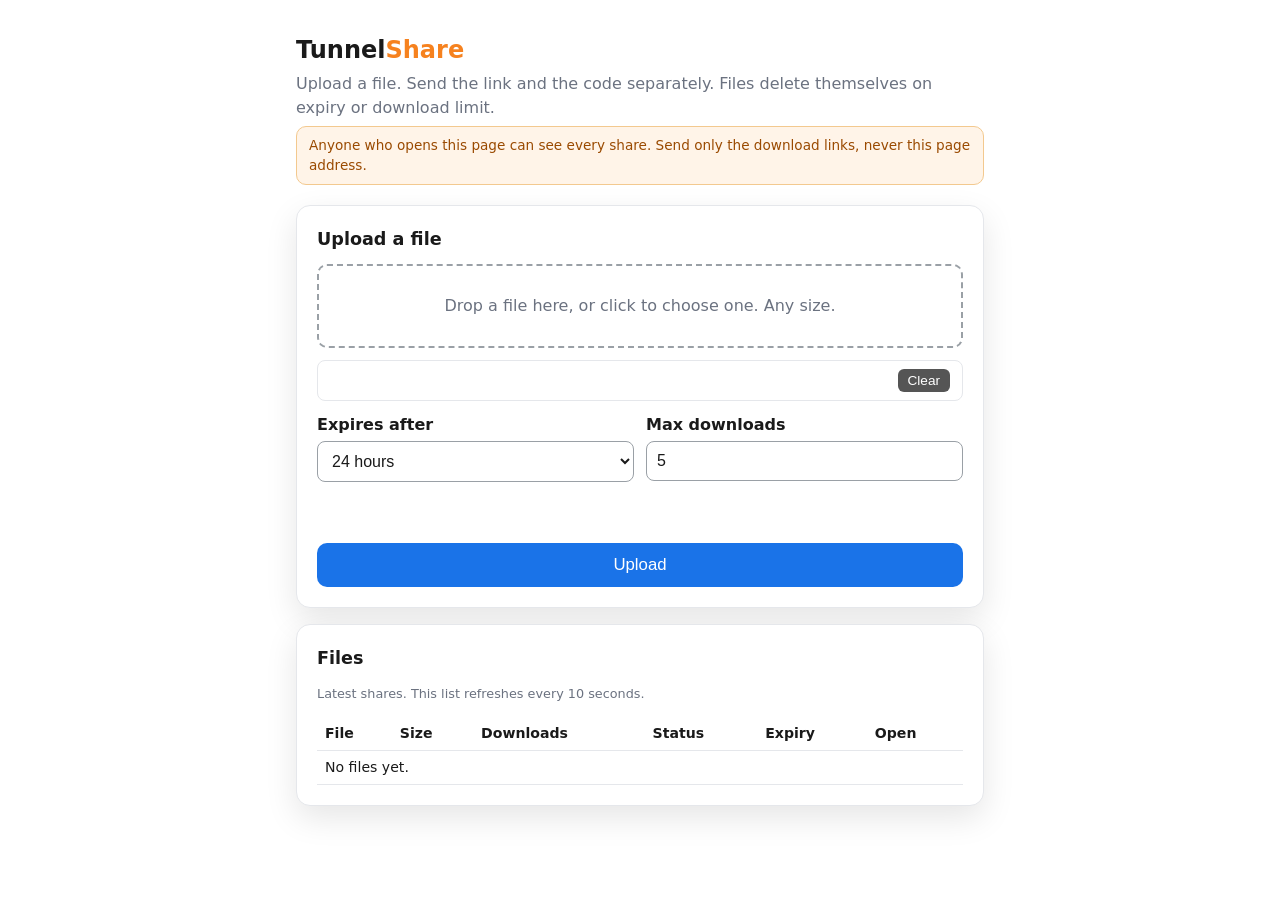
<file: templates/index.html>
<!doctype html>
<html lang="en">
<head>
<meta charset="utf-8">
<meta name="viewport" content="width=device-width, initial-scale=1">
<title>TunnelShare — send a file</title>
<link rel="icon" href="data:,">
<style>
:root {
  color-scheme: light dark;
  --accent: #F6821F;
  --card: #ffffff;
  --ink: #1a1a1a;
  --muted: #6b7280;
  --line: #e5e7eb;
  --shadow: 0 12px 32px rgba(0,0,0,.10);
  --radius: 14px;
}
@media (prefers-color-scheme: dark) {
  :root {
    --card: #1c1e21;
    --ink: #f3f4f6;
    --muted: #9ca3af;
    --line: #33373d;
    --shadow: 0 12px 32px rgba(0,0,0,.45);
  }
}
* {
  box-sizing: border-box;
}
body {
  font-family: system-ui,-apple-system,"Segoe UI",Roboto,Helvetica,Arial,sans-serif;
  margin: 0;
  padding: 32px 16px 48px;
  line-height: 1.5;
  max-width: 720px;
  margin-inline: auto;
  color: var(--ink);
  background: transparent;
}
h1 {
  font-size: 1.5rem;
  margin: 0 0 4px;
}
h1 b {
  color: var(--accent);
}
p.sub {
  color: var(--muted);
  margin: 0 0 6px;
}
p.caution {
  font-size: .85rem;
  color: #9a4a00;
  background: #fff4e8;
  border: 1px solid #f3c98f;
  border-radius: 10px;
  padding: 8px 12px;
  margin: 0 0 20px;
}
@media (prefers-color-scheme: dark) {
  p.caution {
    background: #3a2410;
    color: #ffb35c;
    border-color: #6b4211;
  }
}
section.card, div.card, form.card {
  background: var(--card);
  border: 1px solid var(--line);
  border-radius: var(--radius);
  box-shadow: var(--shadow);
  padding: 20px;
  margin-bottom: 16px;
}
.pane-title {
  font-size: 1.1rem;
  margin: 0 0 8px;
}
label {
  display: block;
  margin: 12px 0 4px;
  font-weight: 600;
}
select, input[type=number], input[type=text] {
  width: 100%;
  padding: 10px;
  border: 1px solid #9aa0a6;
  border-radius: 8px;
  font-size: 1rem;
  background: transparent;
  color: inherit;
}
button {
  width: 100%;
  margin-top: 16px;
  padding: 12px;
  border: 0;
  border-radius: 10px;
  font-size: 1.05rem;
  cursor: pointer;
  background: #1a73e8;
  color: #fff;
}
button:disabled {
  opacity: .6;
}
button.copybtn.primary {
  width: 100%;
  margin-top: 0;
  padding: 12px;
  font-size: 1.05rem;
  font-weight: 700;
  background: var(--accent);
  color: #fff;
}
button.copybtn {
  width: auto;
  margin-top: 8px;
  padding: 8px 16px;
  font-size: .95rem;
  background: #333;
  border-radius: 8px;
}
button.rowcopy {
  width: auto;
  margin-top: 0;
  padding: 4px 10px;
  font-size: .8rem;
  background: #333;
  border-radius: 6px;
}
button.clearbtn {
  width: auto;
  margin-top: 0;
  margin-left: 8px;
  padding: 4px 10px;
  font-size: .85rem;
  background: #555;
  border-radius: 6px;
}
.dropzone {
  border: 2px dashed #9aa0a6;
  border-radius: 10px;
  padding: 28px 16px;
  text-align: center;
  cursor: pointer;
  margin-top: 12px;
  color: var(--muted);
}
.dropzone.over {
  border-color: var(--accent);
  color: var(--ink);
}
.chip {
  display: flex;
  align-items: center;
  gap: 8px;
  margin-top: 12px;
  padding: 8px 12px;
  border: 1px solid var(--line);
  border-radius: 8px;
  font-size: .9rem;
}
.chip span.name {
  word-break: break-all;
  flex: 1;
}
.chip span.size {
  color: var(--muted);
  white-space: nowrap;
}
code.code {
  font-size: 2rem;
  letter-spacing: .25em;
  background: #f1f3f4;
  color: #111;
  padding: 8px 16px;
  border-radius: 8px;
  display: inline-block;
  font-family: ui-monospace,SFMono-Regular,Menlo,Consolas,monospace;
}
.coderow {
  display: flex;
  align-items: center;
  gap: 12px;
  flex-wrap: wrap;
  justify-content: center;
}
.row {
  display: flex;
  gap: 12px;
}
.row > div {
  flex: 1;
}
.hint {
  font-size: .85rem;
  color: var(--muted);
}
.error {
  color: #b00020;
  font-size: .9rem;
  margin-top: 10px;
  min-height: 1.4em;
}
.progress {
  height: 12px;
  background: #e9ecef;
  border-radius: 6px;
  overflow: hidden;
  margin-top: 12px;
  display: none;
}
@media (prefers-color-scheme: dark) {
  .progress {
    background: #33373d;
  }
}
.progress > div {
  height: 100%;
  width: 0%;
  background: var(--accent);
  transition: width .15s;
}
.ulpct {
  font-size: .85rem;
  color: var(--muted);
  margin-top: 4px;
  display: none;
}
.linkrow {
  display: flex;
  align-items: center;
  gap: 12px;
  flex-wrap: wrap;
  word-break: break-all;
}
table.shares {
  width: 100%;
  border-collapse: collapse;
  font-size: .88rem;
}
table.shares th, table.shares td {
  text-align: left;
  padding: 6px 8px;
  border-bottom: 1px solid var(--line);
  vertical-align: top;
}
table.shares td.fname {
  word-break: break-all;
}
.pill {
  display: inline-block;
  padding: 2px 10px;
  border-radius: 999px;
  font-size: .75rem;
  font-weight: 700;
  background: #eee;
  color: #333;
}
.pill.ACTIVE {
  background: #F6821F;
  color: #fff;
}
.pill.EXPIRED {
  background: #888;
  color: #fff;
}
.pill.EXHAUSTED {
  background: #fbe3c9;
  color: #7a3c00;
}
.pill.LOCKED {
  background: #f3c1c1;
  color: #7a0000;
}
tr.mine {
  background: #fff4e8;
}
@media (prefers-color-scheme: dark) {
  tr.mine {
    background: #3a2410;
  }
}
.badge {
  font-size: .7rem;
  font-weight: 700;
  color: #7a3c00;
  border: 1px solid var(--accent);
  border-radius: 4px;
  padding: 0 4px;
  margin-left: 6px;
}
@media (prefers-color-scheme: dark) {
  .badge {
    color: #ffb35c;
  }
}
.meta {
  font-size: .8rem;
  color: var(--muted);
}
a.openlink {
  white-space: nowrap;
  color: var(--accent);
}
hr.divider {
  border: 0;
  border-top: 1px solid var(--line);
  margin: 16px 0;
}
.sharelink {
  word-break: break-all;
  color: var(--accent);
}
</style>
</head>
<body>
<h1>Tunnel<b>Share</b></h1>
<p class="sub">Upload a file. Send the link and the code separately. Files delete themselves on expiry or download limit.</p>
<p class="caution">Anyone who opens this page can see every share. Send only the download links, never this page address.</p>

<section class="card" aria-label="Upload a file">
  <h2 class="pane-title">Upload a file</h2>
  <form id="up">
    <div class="dropzone" id="dropzone" role="button" tabindex="0" aria-label="Drop a file here or click to choose one">
      Drop a file here, or click to choose one. Any size.
    </div>
    <input type="file" id="file" name="file" required hidden>
    <div class="chip" id="file-chip" hidden>
      <span class="name" id="file-name"></span>
      <span class="size" id="file-size"></span>
      <button type="button" class="clearbtn" id="file-clear">Clear</button>
    </div>
    <div class="row">
      <div>
        <label for="expiry_hours">Expires after</label>
        <select id="expiry_hours" name="expiry_hours">
          <option value="1">1 hour</option>
          <option value="24" selected>24 hours</option>
          <option value="72">72 hours</option>
        </select>
      </div>
      <div>
        <label for="max_downloads">Max downloads</label>
        <input type="number" id="max_downloads" name="max_downloads" value="5" min="1" max="100">
      </div>
    </div>
    <div class="progress" id="uprogress"><div id="ubar"></div></div>
    <div class="ulpct" id="ulabel">0%</div>
    <p class="error" id="upload-error" role="alert" aria-live="polite"></p>
    <button type="submit" id="btn">Upload</button>
  </form>
</section>

<section class="card" id="result" aria-live="polite" hidden>
  <h2 class="pane-title">Ready to send</h2>
  <button type="button" class="copybtn primary" id="copy-msg-btn">Copy message</button>
  <p class="hint" style="text-align:center;margin-top:8px">Paste it into your chat app. It holds the link and the code.</p>
  <hr class="divider">
  <div class="linkrow">
    <a class="sharelink" id="rurl" href="#"></a>
    <button type="button" class="copybtn" id="copy-link-btn">Copy link</button>
  </div>
  <div class="coderow" style="margin-top:12px">
    <code class="code" id="rcode"></code>
    <button type="button" class="copybtn" id="copy-code-btn">Copy code</button>
  </div>
  <p class="hint" id="copymsg" style="text-align:center" aria-live="polite"></p>
  <p class="hint">For a sensitive file, send the link and the code in two separate messages.</p>
</section>

<div class="card">
  <h2 class="pane-title">Files</h2>
  <p class="meta" id="dashmeta">Latest shares. This list refreshes every 10 seconds.</p>
  <p class="hint" id="files-msg" aria-live="polite"></p>
  <table class="shares">
    <thead><tr><th>File</th><th>Size</th><th>Downloads</th><th>Status</th><th>Expiry</th><th>Open</th></tr></thead>
    <tbody id="shares-body"><tr><td colspan="6">No files yet.</td></tr></tbody>
  </table>
</div>

<script type="module">
const Transfers = (() => {
  const map = new Map();
  const key = (share_id, direction) => share_id + ':' + direction;
  return {
    start(share_id, direction, total) {
      const t = { share_id, direction, loaded: 0, total: total || 0, state: 'active' };
      map.set(key(share_id, direction), t);
      return t;
    },
    progress(share_id, direction, loaded, total) {
      const t = map.get(key(share_id, direction));
      if (!t) return null;
      t.loaded = loaded;
      if (total) t.total = total;
      return t;
    },
    finish(share_id, direction, state) {
      const t = map.get(key(share_id, direction));
      if (!t) return null;
      t.state = state || 'done';
      return t;
    },
    get(share_id, direction) { return map.get(key(share_id, direction)) || null; },
    all() { return [...map.values()]; },
  };
})();

// Stable link when setup.sh published one, the live tunnel otherwise.
const SHARE_BASE = {{ share_base | tojson }} || location.origin;
const shareLink = (id) => SHARE_BASE + '/s/' + id;

// The last sealed share, kept so "Copy message" can rebuild the text.
let lastShare = null;

function shareMessage(s) {
  const hours = s.hours === 1 ? '1 hour' : s.hours + ' hours';
  return s.name + ' is ready to download:\n' + shareLink(s.id) +
    '\nCode: ' + s.code + '\nThe link works for ' + hours + '.';
}

const MINE_KEY = 'tunnelshare_mine';
function getMine() {
  try { return new Set(JSON.parse(localStorage.getItem(MINE_KEY) || '[]')); }
  catch (e) { return new Set(); }
}
function rememberMine(id) {
  const s = getMine(); s.add(id);
  try { localStorage.setItem(MINE_KEY, JSON.stringify([...s])); } catch (e) {}
}

function fmtSize(n) {
  if (n < 1024) return n + ' B';
  if (n < 1024 * 1024) return (n / 1024).toFixed(1) + ' KB';
  if (n < 1024 * 1024 * 1024) return (n / 1024 / 1024).toFixed(1) + ' MB';
  return (n / 1024 / 1024 / 1024).toFixed(2) + ' GB';
}
function fmtExp(ts) { return new Date(ts * 1000).toLocaleString(); }

function rowHTML(s, mine) {
  const cls = mine.has(s.id) ? ' class="mine"' : '';
  const badge = mine.has(s.id) ? '<span class="badge">Mine</span>' : '';
  return '<tr' + cls + '><td class="fname">' + escapeHTML(s.filename) + badge + '<br><span class="meta">' + escapeHTML(s.id) + '</span></td>'
    + '<td>' + fmtSize(s.size_bytes) + '</td>'
    + '<td>' + s.downloads_left + ' left / ' + s.download_count + ' used</td>'
    + '<td><span class="pill ' + escapeHTML(s.status) + '">' + escapeHTML(s.status) + '</span></td>'
    + '<td class="meta">' + fmtExp(s.expires_at) + '</td>'
    + '<td><a class="openlink" href="/s/' + escapeHTML(s.id) + '">Open</a><br>'
    + '<button type="button" class="rowcopy" data-id="' + escapeHTML(s.id) + '">Copy link</button></td></tr>';
}
function escapeHTML(s) {
  return String(s).replace(/[&<>"']/g, (c) => ({'&':'&amp;','<':'&lt;','>':'&gt;','"':'&quot;',"'":'&#39;'}[c]));
}

async function loadShares() {
  const body = document.getElementById('shares-body');
  try {
    const r = await fetch('/api/shares');
    const list = await r.json();
    if (!r.ok) throw new Error(list.error || 'failed');
    const mine = getMine();
    if (!list.length) { body.innerHTML = '<tr><td colspan="6">No files yet.</td></tr>'; return; }
    body.innerHTML = list.map((s) => rowHTML(s, mine)).join('');
  } catch (e) {
    body.innerHTML = '<tr><td colspan="6">Could not load files.</td></tr>';
  }
}

const dropzone = document.getElementById('dropzone');
const fileInput = document.getElementById('file');
const fileChip = document.getElementById('file-chip');
const fileName = document.getElementById('file-name');
const fileSize = document.getElementById('file-size');
const uploadError = document.getElementById('upload-error');

function showChip() {
  const f = fileInput.files[0];
  if (!f) { fileChip.hidden = true; return; }
  fileName.textContent = f.name;
  fileSize.textContent = fmtSize(f.size);
  fileChip.hidden = false;
}

dropzone.addEventListener('click', () => fileInput.click());
dropzone.addEventListener('keydown', (e) => {
  if (e.key === 'Enter' || e.key === ' ') { e.preventDefault(); fileInput.click(); }
});
dropzone.addEventListener('dragover', (e) => {
  e.preventDefault();
  dropzone.classList.add('over');
});
dropzone.addEventListener('dragleave', () => dropzone.classList.remove('over'));
dropzone.addEventListener('drop', (e) => {
  e.preventDefault();
  dropzone.classList.remove('over');
  if (e.dataTransfer && e.dataTransfer.files && e.dataTransfer.files.length) {
    fileInput.files = e.dataTransfer.files;
    showChip();
  }
});
fileInput.addEventListener('change', showChip);
document.getElementById('file-clear').addEventListener('click', () => {
  fileInput.value = '';
  fileChip.hidden = true;
});

const CHUNK_PARALLEL = 3;
const UPLOAD_KEY = 'tunnelshare_upload';

function uploadKeyFor(file) {
  return [file.name, file.size, file.lastModified].join(':');
}
function savedUpload(key) {
  try {
    const j = JSON.parse(localStorage.getItem(UPLOAD_KEY) || 'null');
    return j && j.key === key ? j.id : null;
  } catch (e) { return null; }
}
function saveUpload(key, id) {
  try { localStorage.setItem(UPLOAD_KEY, JSON.stringify({ key, id })); } catch (e) {}
}
function clearUpload() {
  try { localStorage.removeItem(UPLOAD_KEY); } catch (e) {}
}
const sleep = (ms) => new Promise((r) => setTimeout(r, ms));

// Chunked upload. One chunk per request keeps every body under Cloudflare's
// 100 MB cap, and a retry re-sends at most one chunk. The server names the
// chunks it holds, so a reload resumes instead of restarting.
async function uploadFile(file, expiry_hours, max_downloads, onProgress) {
  const key = uploadKeyFor(file);
  let id = savedUpload(key);
  if (id) {
    const r = await fetch('/api/upload/status?id=' + encodeURIComponent(id));
    const j = await r.json().catch(() => ({}));
    if (!r.ok || j.status !== 'PENDING') id = null;
  }
  if (!id) {
    const r = await fetch('/api/upload/init', {
      method: 'POST', headers: { 'Content-Type': 'application/json' },
      body: JSON.stringify({ filename: file.name, size: file.size }),
    });
    const j = await r.json();
    if (!r.ok) throw new Error(j.error || ('HTTP ' + r.status));
    id = j.id;
    saveUpload(key, id);
  }

  const st = await (await fetch('/api/upload/status?id=' + encodeURIComponent(id))).json();
  const chunk_size = st.chunk_size;
  const chunks = st.chunks;
  const have = new Set(st.received || []);
  let done = have.size;
  onProgress(done, chunks);

  let next = 0;
  async function worker() {
    for (;;) {
      const idx = next++;
      if (idx >= chunks) return;
      if (have.has(idx)) continue;
      const start = idx * chunk_size;
      const blob = file.slice(start, Math.min(file.size, start + chunk_size));
      for (let attempt = 0; ; attempt++) {
        try {
          const r = await fetch('/api/upload/chunk', {
            method: 'PUT',
            headers: { 'X-Upload-Id': id, 'X-Chunk-Index': String(idx) },
            body: blob,
          });
          if (!r.ok) {
            const j = await r.json().catch(() => ({}));
            throw new Error(j.error || ('HTTP ' + r.status));
          }
          done += 1;
          onProgress(done, chunks);
          break;
        } catch (err) {
          if (attempt >= 5) throw err;
          await sleep(1000 * 2 ** attempt);
        }
      }
    }
  }
  await Promise.all(Array.from({ length: Math.min(CHUNK_PARALLEL, chunks) }, worker));

  const r = await fetch('/api/upload/complete', {
    method: 'POST', headers: { 'Content-Type': 'application/json' },
    body: JSON.stringify({ id, expiry_hours, max_downloads }),
  });
  const j = await r.json();
  if (!r.ok) throw new Error(j.error || ('HTTP ' + r.status));
  clearUpload();
  return j;
}

document.getElementById('up').addEventListener('submit', async (e) => {
  e.preventDefault();
  const file = fileInput.files[0];
  uploadError.textContent = '';
  if (!file) { uploadError.textContent = 'Choose a file first.'; return; }
  const btn = document.getElementById('btn');
  const bar_wrap = document.getElementById('uprogress');
  const bar = document.getElementById('ubar');
  const label = document.getElementById('ulabel');
  btn.disabled = true; btn.textContent = 'Uploading…';
  bar_wrap.style.display = 'block'; label.style.display = 'block';
  bar.style.width = '0%'; label.textContent = '0%';

  Transfers.start('pending', 'upload', file.size);
  const show = (done, chunks) => {
    const pct = chunks ? Math.round(done / chunks * 100) : 0;
    Transfers.progress('pending', 'upload', done, chunks);
    bar.style.width = pct + '%';
    label.textContent = pct + '% (' + done + '/' + chunks + ' parts)';
  };

  try {
    const j = await uploadFile(file,
      Number(document.getElementById('expiry_hours').value),
      Number(document.getElementById('max_downloads').value), show);
    Transfers.finish('pending', 'upload', 'done');
    bar.style.width = '100%'; label.textContent = '100%';
    const a = document.getElementById('rurl');
    a.href = shareLink(j.id); a.textContent = shareLink(j.id);
    document.getElementById('rcode').textContent = j.code;
    document.getElementById('result').hidden = false;
    document.getElementById('copymsg').textContent = '';
    lastShare = { id: j.id, code: j.code, name: file.name,
                  hours: Number(document.getElementById('expiry_hours').value) };
    rememberMine(j.id);
    loadShares();
    e.target.reset();
    fileChip.hidden = true;
  } catch (err) {
    Transfers.finish('pending', 'upload', 'error');
    uploadError.textContent = 'Upload failed: ' + (err.message || err) +
      '. Press Upload again to resume where it stopped.';
  }
  btn.disabled = false; btn.textContent = 'Upload';
});

async function copyText(text, note) {
  try {
    await navigator.clipboard.writeText(text);
    note.textContent = 'Copied.';
  } catch (e) {
    const ta = document.createElement('textarea');
    ta.value = text; document.body.appendChild(ta); ta.select();
    try { document.execCommand('copy'); note.textContent = 'Copied.'; }
    catch (err) { note.textContent = 'Copy failed. Select the text by hand.'; }
    ta.remove();
  }
}

document.getElementById('copy-msg-btn').addEventListener('click', () => {
  const note = document.getElementById('copymsg');
  if (!lastShare) return;
  copyText(shareMessage(lastShare), note);
});
document.getElementById('copy-code-btn').addEventListener('click', () => {
  const code = document.getElementById('rcode').textContent.trim();
  const note = document.getElementById('copymsg');
  if (!code) return;
  copyText(code, note);
});
document.getElementById('copy-link-btn').addEventListener('click', () => {
  const url = document.getElementById('rurl').textContent.trim();
  const note = document.getElementById('copymsg');
  if (!url) return;
  copyText(url, note);
});

document.getElementById('shares-body').addEventListener('click', (e) => {
  const btn = e.target.closest('button.rowcopy');
  if (!btn) return;
  const note = document.getElementById('files-msg');
  copyText(shareLink(btn.dataset.id), note);
});

loadShares();
setInterval(loadShares, 10000);
export { Transfers };
</script>
</body>
</html>
</file>
